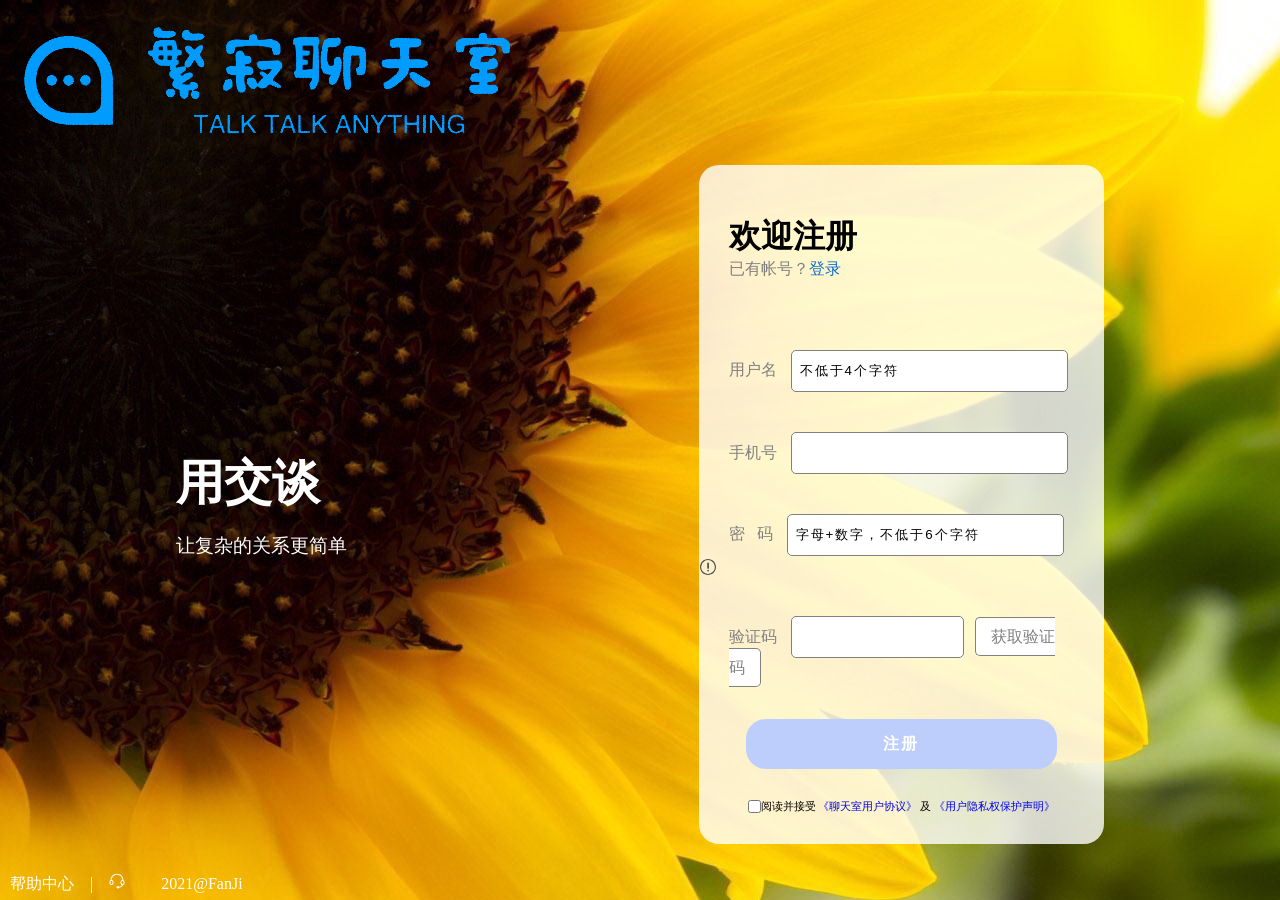
<file: index.html>
<!DOCTYPE html>
<html lang="zh">

<head>
    <meta charset="UTF-8">
    <meta name="viewport"
        content="width=device-width, user-scalable=no, initial-scale=1.0, maximum-scale=1.0, minimum-scale=1.0">
    <meta http-equiv="X-UA-Compatible" content="ie=edge">
    <meta http-equiv="Content-Security-Policy" content="upgrade-insecure-requests">
    <link rel="stylesheet" type="text/css" href="index.css">
    <script src="https://libs.baidu.com/jquery/2.0.0/jquery.min.js"></script>
    <title>注册FJ账号</title>
</head>

<body>
    <div id="bg"><img id="bgimg" src="background.jpg" width="1920" height="1200"></div>
    <img id="logimg" src="logo.png" width="535" height="161">
    <div id="father">
        <div class="font">
            <h1>用交谈</h1>
            <p>让复杂的关系更简单</p>
        </div>
        <div class="register">
            <h1>欢迎注册</h1>
            <p class="p">已有帐号？<a href="./login.html">登录</a></p>
            <form id="loginForm" method="post" action="./myhome.html">

                <label fo="username">
                    <span>用户名</span>
                    <input type="text" name="username" value="不低于4个字符">
                </label>

                <label fo="phoneNumber">
                    <span>手机号</span>
                    <input type="number" class="number-input" name="phoneNumber">
                </label>

                <label fo="password">
                    <span>密&nbsp&nbsp&nbsp码</span>
                    <input type="text" name="password" value="字母+数字，不低于6个字符">
                    <svg t="1635647814877" class="icon password" viewBox="0 0 1024 1024" version="1.1"
                        xmlns="https://www.w3.org/2000/svg" p-id="1775" width="16" height="16">
                        <path
                            d="M512 952.32a440.32 440.32 0 1 0 0-880.64 440.32 440.32 0 0 0 0 880.64z m0 71.68C229.2224 1024 0 794.7776 0 512S229.2224 0 512 0s512 229.2224 512 512-229.2224 512-512 512z m5.6832-338.4832a56.8832 56.8832 0 1 0 0 113.7664 56.8832 56.8832 0 0 0 0-113.7664z m0-455.1168C486.2464 230.4 460.8 255.8464 460.8 287.2832v284.4672a56.8832 56.8832 0 0 0 113.7664 0V287.232c0-31.4368-25.4464-56.8832-56.832-56.8832z"
                            fill="#515151" p-id="1776"></path>
                    </svg>
                </label>

                <label fo="testWord">
                    <span>验证码</span>
                    <input type="text" name="testWord">
                    <span class="yzm" onclick="alert('【FJ聊天室】验证码：114514 （10分钟内有效）。您正在注册账号，请勿将验证码告诉他人哦！')">获取验证码</span>
                </label>

                <input type="submit" value="注册">

                <div class="bot">
                    <input type="checkbox" id="agreementCheckbox">
                    <span>
                        阅读并接受
                        <a href="javascript:alert('不要讨论不该讨论的！你懂就好！');">《聊天室用户协议》</a>
                        及
                        <a href="javascript:alert('网络冲浪者都在裸奔！你也是！^_^');">《用户隐私权保护声明》</a>
                    </span>
                </div>

            </form>
        </div>
    </div>
    <div id="help">
        帮助中心 &nbsp&nbsp | &nbsp&nbsp
        <svg t="1635607125451" class="icon" viewBox="0 0 1024 1024" version="1.1" xmlns="https://www.w3.org/2000/svg"
            p-id="1558" width="16" height="16">
            <path
                d="M927.616 465.6C923.328 236.704 745.888 51.808 528 51.808h-32c-217.888 0-395.328 184.896-399.616 413.76C58.112 487.744 32 528.672 32 576v64c0 70.592 57.408 128 128 128s128-57.408 128-128v-64a128.064 128.064 0 0 0-126.784-127.872C173.728 262.688 318.912 115.808 496 115.808h32c177.12 0 322.272 146.88 334.784 332.32A128.064 128.064 0 0 0 736 576v64c0 57.792 38.72 106.176 91.392 122.016a337.504 337.504 0 0 1-191.936 124.48A79.712 79.712 0 0 0 560 832a80 80 0 1 0 0 160 79.68 79.68 0 0 0 67.872-38.112 402.432 402.432 0 0 0 278.24-193.6C955.968 742.816 992 695.776 992 640v-64c0-47.328-26.112-88.256-64.384-110.4zM224 576v64c0 35.296-28.704 64-64 64s-64-28.704-64-64v-64c0-35.296 28.704-64 64-64s64 28.704 64 64z m704 64c0 34.304-27.2 62.176-61.12 63.712l-2.496-1.184c-0.224 0.512-0.576 0.928-0.8 1.408A64 64 0 0 1 800 640v-64c0-35.296 28.704-64 64-64s64 28.704 64 64v64z"
                p-id="1559" fill="#ffffff"></path>
        </svg>
        &nbsp&nbsp&nbsp&nbsp&nbsp&nbsp&nbsp 2021@FanJi
    </div>
</body>
<script>
    /*绑定默认值*/
    function morenzhi(theItem, p = false, theItems) {
        $(document).ready(function () {

            var defaults = $(theItem).val();
            $(theItem).focus(function () {
                //获得焦点时，如果值为默认值，则设置为空
                if ($(this).val() === defaults) {
                    if (p) {
                        $(this).attr("type", "password");
                        $(theItems).attr("display", "none");
                    }
                    $(this).val("");
                }
            });

            $(theItem).blur(function () {
                //失去焦点时，如果值为空，则设置为默认值
                if ($(this).val() === "") {
                    if (p) {
                        $(this).attr("type", "text");
                        $(theItems).attr("display", "");
                    }
                    $(this).val(defaults);
                }
            });

        });
    }

    /*背景图片自适应*/
    function FullScreenBackground(theItem) {
        var winWidth = $(window).width();
        var winHeight = $(window).height();
        var imageWidth = $(theItem).width();
        var imageHeight = $(theItem).height();
        var picHeight = imageHeight / imageWidth;
        var picWidth = imageWidth / imageHeight;
        if ((winHeight / winWidth) < picHeight) {
            $(theItem).css("width", winWidth);
            $(theItem).css("height", picHeight * winWidth);
        } else {
            $(theItem).css("height", winHeight);
            $(theItem).css("width", picWidth * winHeight);
        }
        $(theItem).css("margin-left", winWidth / 2 - $(theItem).width() / 2);
        $(theItem).css("margin-top", winHeight / 2 - $(theItem).height() / 2);
    }

    /*logo自适应*/
    function FullLogoBackground(theItem) {
        const winWidth = $(window).width();
        const winHeight = $(window).height();

        const imageWidth = $(theItem).width();
        const imageHeight = $(theItem).height();
        if (winWidth / winHeight > 1) {
            $(theItem).css("width", winWidth / 6);
            $(theItem).css("height", (winWidth / 6) / (imageWidth / imageHeight));
        } else {
            $(theItem).css("width", (winHeight / 12) / (imageHeight / imageWidth));
            $(theItem).css("height", winHeight / 121);
        }
    }

    window.onload = function () {
        FullScreenBackground("#bgimg");
        FullLogoBackground("#logimg");
        morenzhi("input[name='username']");
        morenzhi("input[name='phoneNumber']");
        morenzhi("input[name='password']", true, ".password");
        morenzhi("input[name='testWord']");
    }
    $(window).resize(function () {
        FullScreenBackground("#bgimg");
        FullLogoBackground("#logimg");
    });

    document.getElementById('loginForm').addEventListener('submit', function (event) {
        event.preventDefault();
        // 获取除了提交按钮外的所有input元素
        var inputs = document.querySelectorAll('#loginForm input:not([type="submit"])');
        var checkbox = document.getElementById('agreementCheckbox');
        // 检查是否有空值
        var hasEmptyInput = Array.from(inputs).some(function (input) {
            return input.type === 'text' || input.type === 'number' || input.type === 'password' || input.type === 'checkbox' ? !input.value.trim() : false;
        });
        // 检查验证码是否正确
        var testWord = document.querySelector('input[name="testWord"]').value;
        var isCorrectVerificationCode = testWord === "114514";
        // 检查checkbox是否被选中
        var isCheckboxChecked = checkbox.checked;
        // 验证是否通过
        if (!hasEmptyInput && isCorrectVerificationCode && isCheckboxChecked) {
            // this.submit(); // 提交表单
            // 获取表单的action属性，即目标URL
            const actionUrl = document.getElementById('loginForm').getAttribute('action');
            // 使用window.location.href进行页面跳转
            if (actionUrl) {
                window.location.href = actionUrl;
            } else {
                console.error('表单缺少action属性');
            }
        } else {
            alert("请确保所有字段填写正确并且同意协议！");
        }
    });
</script>

</html>
</file>
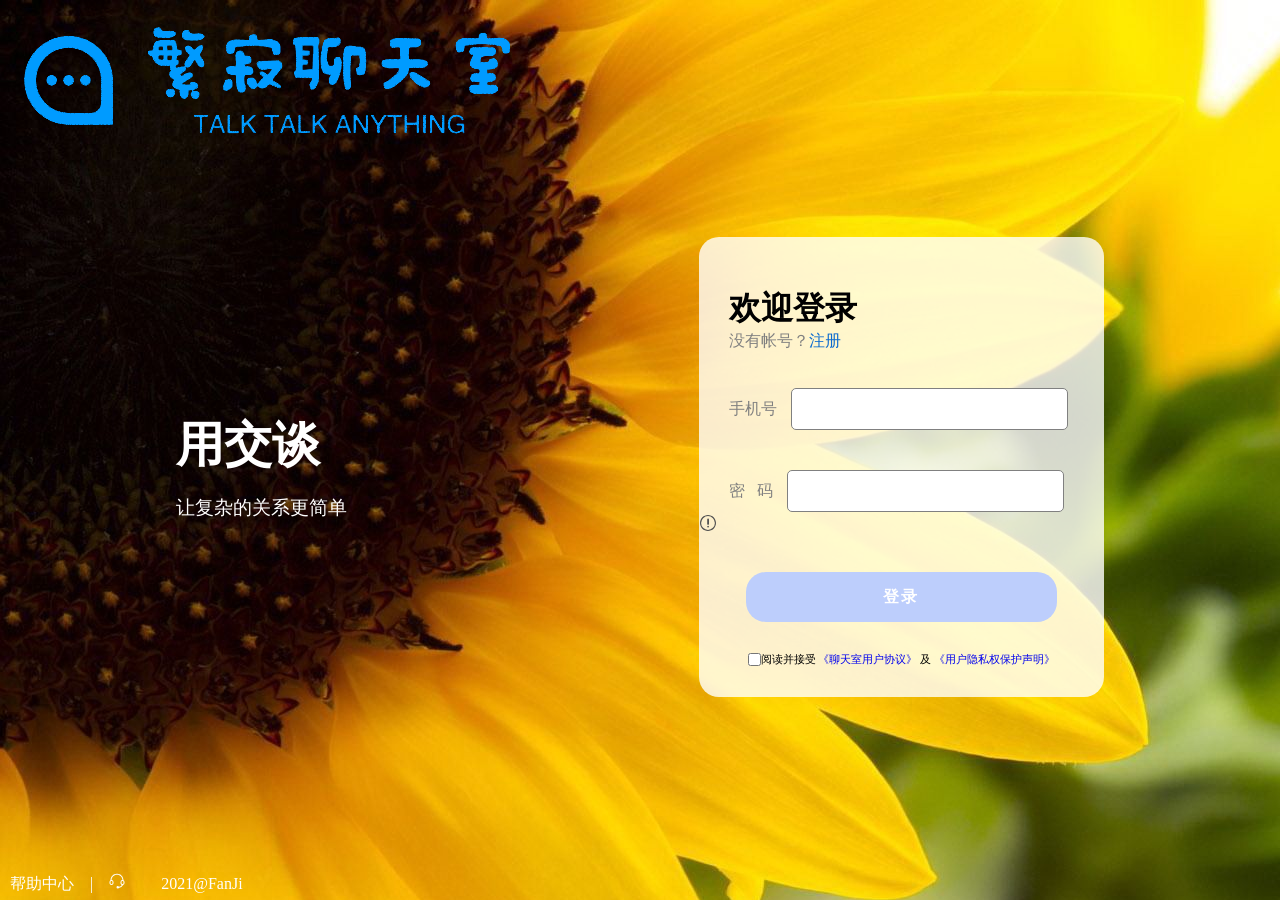
<file: login.html>
<!DOCTYPE html>
<html lang="zh">

<head>
    <meta charset="UTF-8">
    <meta name="viewport"
        content="width=device-width, user-scalable=no, initial-scale=1.0, maximum-scale=1.0, minimum-scale=1.0">
    <meta http-equiv="X-UA-Compatible" content="ie=edge">
    <meta http-equiv="Content-Security-Policy" content="upgrade-insecure-requests">
    <link rel="stylesheet" type="text/css" href="index.css">
    <!-- 引入 jQuery -->
    <script src="https://libs.baidu.com/jquery/2.0.0/jquery.min.js"></script>
    <title>登录FJ账号</title>
</head>

<body>
    <div id="bg"><img id="bgimg" src="background.jpg" width="1920" height="1200"></div>
    <img id="logimg" src="logo.png" width="535" height="161">
    <br><br><br><br><br>
    <div id="father">
        <div class="font">
            <h1>用交谈</h1>
            <p>让复杂的关系更简单</p>
        </div>
        <div class="register">
            <h1>欢迎登录</h1>
            <p class="p">没有帐号？<a href="./index.html">注册</a></p>
            <br><br>
            <form id="loginForm" method="post" action="./myhome.html">

                <label fo="phoneNumber">
                    <span>手机号</span>
                    <input type="number" id="username" class="number-input" name="phoneNumber" value="">
                </label>

                <label fo="password">
                    <span>密&nbsp&nbsp&nbsp码</span>
                    <input type="password" id="password" name="password">
                    <svg t="1635647814877" class="icon password" viewBox="0 0 1024 1024" version="1.1"
                        xmlns="https://www.w3.org/2000/svg" p-id="1775" width="16" height="16">
                        <path
                            d="M512 952.32a440.32 440.32 0 1 0 0-880.64 440.32 440.32 0 0 0 0 880.64z m0 71.68C229.2224 1024 0 794.7776 0 512S229.2224 0 512 0s512 229.2224 512 512-229.2224 512-512 512z m5.6832-338.4832a56.8832 56.8832 0 1 0 0 113.7664 56.8832 56.8832 0 0 0 0-113.7664z m0-455.1168C486.2464 230.4 460.8 255.8464 460.8 287.2832v284.4672a56.8832 56.8832 0 0 0 113.7664 0V287.232c0-31.4368-25.4464-56.8832-56.832-56.8832z"
                            fill="#515151" p-id="1776"></path>
                    </svg>
                </label>

                <input type="submit" value="登录">

                <div class="bot">
                    <input type="checkbox" id="agreementCheckbox">
                    <span>
                        阅读并接受
                        <a href="javascript:alert('不要讨论不该讨论的！你懂就好！');">《聊天室用户协议》</a>
                        及
                        <a href="javascript:alert('网络冲浪者都在裸奔！你也是！^_^');">《用户隐私权保护声明》</a>
                    </span>
                </div>

            </form>
        </div>
    </div>
    <div id="help">
        帮助中心 &nbsp&nbsp | &nbsp&nbsp
        <svg t="1635607125451" class="icon" viewBox="0 0 1024 1024" version="1.1" xmlns="https://www.w3.org/2000/svg"
            p-id="1558" width="16" height="16">
            <path
                d="M927.616 465.6C923.328 236.704 745.888 51.808 528 51.808h-32c-217.888 0-395.328 184.896-399.616 413.76C58.112 487.744 32 528.672 32 576v64c0 70.592 57.408 128 128 128s128-57.408 128-128v-64a128.064 128.064 0 0 0-126.784-127.872C173.728 262.688 318.912 115.808 496 115.808h32c177.12 0 322.272 146.88 334.784 332.32A128.064 128.064 0 0 0 736 576v64c0 57.792 38.72 106.176 91.392 122.016a337.504 337.504 0 0 1-191.936 124.48A79.712 79.712 0 0 0 560 832a80 80 0 1 0 0 160 79.68 79.68 0 0 0 67.872-38.112 402.432 402.432 0 0 0 278.24-193.6C955.968 742.816 992 695.776 992 640v-64c0-47.328-26.112-88.256-64.384-110.4zM224 576v64c0 35.296-28.704 64-64 64s-64-28.704-64-64v-64c0-35.296 28.704-64 64-64s64 28.704 64 64z m704 64c0 34.304-27.2 62.176-61.12 63.712l-2.496-1.184c-0.224 0.512-0.576 0.928-0.8 1.408A64 64 0 0 1 800 640v-64c0-35.296 28.704-64 64-64s64 28.704 64 64v64z"
                p-id="1559" fill="#ffffff"></path>
        </svg>
        &nbsp&nbsp&nbsp&nbsp&nbsp&nbsp&nbsp 2021@FanJi
    </div>
</body>
<script>
    /*绑定默认值*/
    function morenzhi(theItem, p = false, theItems) {
        $(document).ready(function () {

            var defaults = $(theItem).val();
            $(theItem).focus(function () {
                //获得焦点时，如果值为默认值，则设置为空
                if ($(this).val() === defaults) {
                    if (p) {
                        $(this).attr("type", "password");
                        $(theItems).attr("display", "none");
                    }
                    $(this).val("");
                }
            });

            $(theItem).blur(function () {
                //失去焦点时，如果值为空，则设置为默认值
                if ($(this).val() === "") {
                    if (p) {
                        $(this).attr("type", "text");
                        $(theItems).attr("display", "");
                    }
                    $(this).val(defaults);
                }
            });

        });
    }

    /*背景图片自适应*/
    function FullScreenBackground(theItem) {
        var winWidth = $(window).width();
        var winHeight = $(window).height();
        var imageWidth = $(theItem).width();
        var imageHeight = $(theItem).height();
        var picHeight = imageHeight / imageWidth;
        var picWidth = imageWidth / imageHeight;
        if ((winHeight / winWidth) < picHeight) {
            $(theItem).css("width", winWidth);
            $(theItem).css("height", picHeight * winWidth);
        } else {
            $(theItem).css("height", winHeight);
            $(theItem).css("width", picWidth * winHeight);
        }
        $(theItem).css("margin-left", winWidth / 2 - $(theItem).width() / 2);
        $(theItem).css("margin-top", winHeight / 2 - $(theItem).height() / 2);
    }

    /*logo自适应*/
    function FullLogoBackground(theItem) {
        const winWidth = $(window).width();
        const winHeight = $(window).height();

        const imageWidth = $(theItem).width();
        const imageHeight = $(theItem).height();
        if (winWidth / winHeight > 1) {
            $(theItem).css("width", winWidth / 6);
            $(theItem).css("height", (winWidth / 6) / (imageWidth / imageHeight));
        } else {
            $(theItem).css("width", (winHeight / 12) / (imageHeight / imageWidth));
            $(theItem).css("height", winHeight / 121);
        }
    }

    // 背景图片
    window.onload = function () {
        FullScreenBackground("#bgimg");
        FullLogoBackground("#logimg");
        morenzhi("input[name='username']");
        morenzhi("input[name='phoneNumber']");
        morenzhi("input[name='password']", true, ".password");
        morenzhi("input[name='testWord']");
    }
    $(window).resize(function () {
        FullScreenBackground("#bgimg");
        FullLogoBackground("#logimg");
    });

    $(document).ready(function () {
        $('#loginForm').on('submit', function (event) {
            event.preventDefault();

            // 获取除了提交按钮外的所有input元素
            var inputs = $('input:not([type="submit"])', this);
            var checkbox = $('#agreementCheckbox');

            // 检查是否有空值
            var hasEmptyInput = inputs.filter(function () {
                return $(this).is(':text, input[type=\'number\'], :password, :checkbox') && !$.trim($(this).val());
            }).length > 0;

            // 检查checkbox是否被选中
            var isCheckboxChecked = checkbox.is(':checked');

            // 检查密码是否为固定值
            var passwordInput = $('input[name="password"]', this);
            var isPasswordCorrect = passwordInput.val() === '114514';

            // 验证是否通过
            if (!hasEmptyInput && isCheckboxChecked && isPasswordCorrect) {
                // 获取表单的action属性，即目标URL
                var actionUrl = $(this).attr('action');
                // 使用window.location.href进行页面跳转
                if (actionUrl) {
                    window.location.href = actionUrl;
                } else {
                    console.error('表单缺少action属性');
                }
            } else {
                // alert("请确保字段填写正确且同意协议,密码为114514！");
                $(".register").append('<p style="color: red;text-align: center;">请确保字段填写正确且同意协议,密码为114514！</p>');
            }
        });
    });
</script>

</html>
</file>
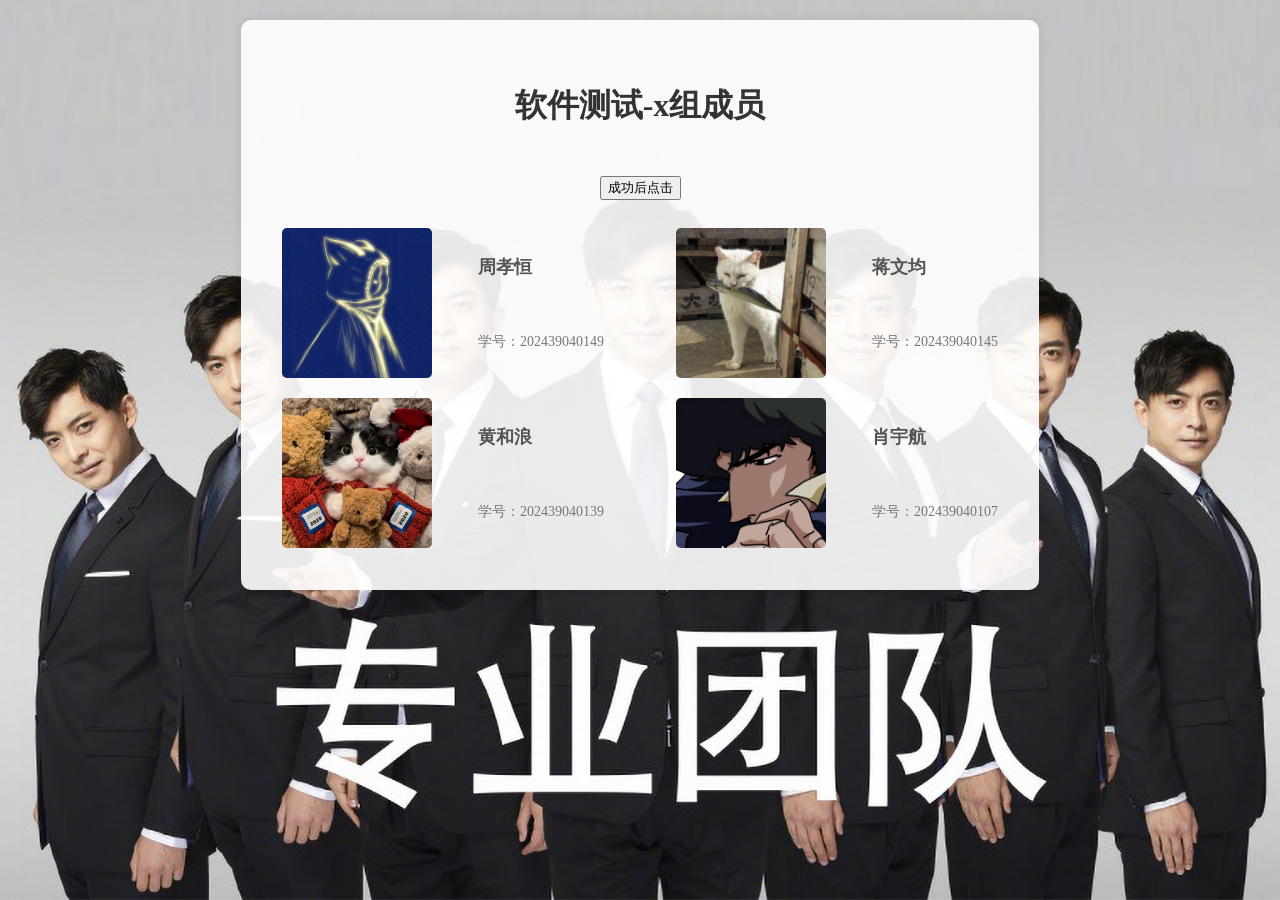
<file: myhome.html>
<!DOCTYPE html>
<html lang="zh-CN">

<head>
    <meta charset="UTF-8">
    <meta name="viewport" content="width=device-width, initial-scale=1.0">
    <title>小组成员</title>
    <style>
        body {
            margin: 0;
            padding: 0;
            display: flex;
            justify-content: center;
            align-items: flex-start;
            min-height: 100vh;
            background-image: url('myhome.jpg');
            background-repeat: no-repeat;
            background-position: center;
            background-size: cover;
            background-attachment: fixed;
            color: #333;
        }

        .container {
            display: flex;
            flex-direction: column;
            align-items: center;
            justify-content: space-evenly;
            width: 60vw;
            height: 60vh;
            max-width: 800px;
            background-color: rgba(255, 255, 255, 0.9);
            box-shadow: 0 0 10px rgba(0, 0, 0, 0.1);
            border-radius: 10px;
            padding: 15px;
            margin-top: 20px;
            overflow-y: auto;
        }

        .members-grid {
            display: grid;
            grid-template-columns: repeat(2, 1fr);
            gap: 20px;
            width: 100%;
        }

        .member {
            display: flex;
            align-items: center;
            justify-content: space-evenly;
            width: 100%;
        }

        .member img {
            width: 150px;
            height: 150px;
            border-radius: 5px;
            margin-right: 20px;
        }

        .member-info {
            display: flex;
            flex-direction: column;
            justify-content: space-around;
            height: 100%;
        }

        .member-info h2 {
            margin: 0;
            color: #555;
            font-size: 18px;
        }

        .member-info p {
            margin: 0;
            color: #777;
            font-size: 14px;
        }
    </style>
</head>

<body>
    <div class="container">
        <h1>软件测试-x组成员</h1>
        <button onclick="window.history.back();">成功后点击</button>
        <div class="members-grid">
            <div class="member">
                <img src="zxh.jpg" alt="成员1">
                <div class="member-info">
                    <h2>周孝恒</h2>
                    <p>学号：202439040149</p>
                </div>
            </div>
            <div class="member">
                <img src="jwj.jpg" alt="成员2">
                <div class="member-info">
                    <h2>蒋文均</h2>
                    <p>学号：202439040145</p>
                </div>
            </div>
            <div class="member">
                <img src="hhl.jpg" alt="成员3">
                <div class="member-info">
                    <h2>黄和浪</h2>
                    <p>学号：202439040139</p>
                </div>
            </div>
            <div class="member">
                <img src="xyh.jpg" alt="成员4">
                <div class="member-info">
                    <h2>肖宇航</h2>
                    <p>学号：202439040107</p>
                </div>
            </div>
        </div>
    </div>
</body>

</html>
</file>
<file: index.css>
* {
    margin: 0;
    padding: 0;
}

a{
    text-decoration: none;
}

form {
    display: flex;
    flex-direction: column;
    align-items: stretch;
}

input {
    letter-spacing: 2px;
}

/* 对于Chrome, Safari, Opera 和其他Webkit基浏览器 */
.number-input::-webkit-inner-spin-button,
.number-input::-webkit-outer-spin-button {
  -webkit-appearance: none;
  margin: 0; /* 重置margin */
}

/* 对于Firefox 20+ */
.number-input {
  /* Firefox不支持:-moz-appearance，所以单独设置 */
  appearance: none;
}

/* 对于IE */
.number-input {
  -ms-appearance: textfield; /* IE10+ */
}

#bg {
    position: fixed;
    top: 0;
    left: 0;
    bottom: 0;
    right: 0;
    z-index: -1;
    overflow: hidden;
}

#father {
    width: 100%;
    margin: 0 auto;
    /*弹性盒布局*/
    display: -webkit-flex;
    display: flex;
    -webkit-justify-content: space-around;
    justify-content: space-around; /*justify-content属性定义了项目在主轴上的对齐方式。*/
    align-items: center; /*align-items属性定义项目在交叉轴上如何对齐。*/
    flex-wrap: wrap;
}

.font {
    color: white;
}

.font h1 {
    font-size: 3em;
    margin-bottom: calc(2vh);
}

.font p {
    font-size: 1.2em;
}

.register {
    width: 25%;
    background: rgba(255, 255, 255, 0.8);
    border-radius: 20px;
    padding: 50px 30px 0;
}

.p {
    color: grey;
}

.p a {
    color: #0b6acf;
}

/*表单美化*/
/*

!* chrome *!
input::-webkit-outer-spin-button,
input::-webkit-inner-spin-button {
    -webkit-appearance: none;
}

!* 火狐浏览器 *!
input[type="number"] {
    -moz-appearance: textfield;
}
*/

.register {
    width: 27%;
}

.register label {
    color: grey;
    display: block;
    margin-bottom: 40px;
}

.register label span {
    margin-right: 10px;
}

.register label input {
    width: 75%;
    height: 20px;
    padding: 10px 8px;
    border: 1px solid grey;
    border-radius: 5px;
}

.register label:nth-child(3) input {
    width: 75%;
}

.register label:nth-child(4) input {
    width: 45%;
    margin-right: 2%;
}

.yzm {
    padding: 10px 15px;
    background: white;
    border: 1px solid grey;
    border-radius: 5px;
}


label[fo="username"] {
    margin-top: 70px;
}

label[fo="password"] input {
    /*position: relative;
    left: -3px;*/
}

label[fo="password"] svg {
    position: relative;
    left: -29px;
    top: 3px;
}

input[type="submit"] {
    width: 90%;
    height: 50px;
    display: block;
    border: none;
    margin: 0 auto;
    border-radius: 20px;
    color: white;
    background-color: #BDCEFC; /*#3f89ec #BDCEFC*/
    font-size: 16px;
    font-weight: 700;
    font-family: Arial, "宋体", serif;
}

input[type="submit"]:hover{
    background-color: #3f89ec; /*#3f89ec #BDCEFC*/
}

.bot {
    width: 340px;
    margin: 30px auto;
    font-size: 0.7em;
    display: flex;
    justify-content: center;
}


#help {
    color: white;
    position: fixed;
    bottom: 5px;
    left: 10px;
}
</file>
